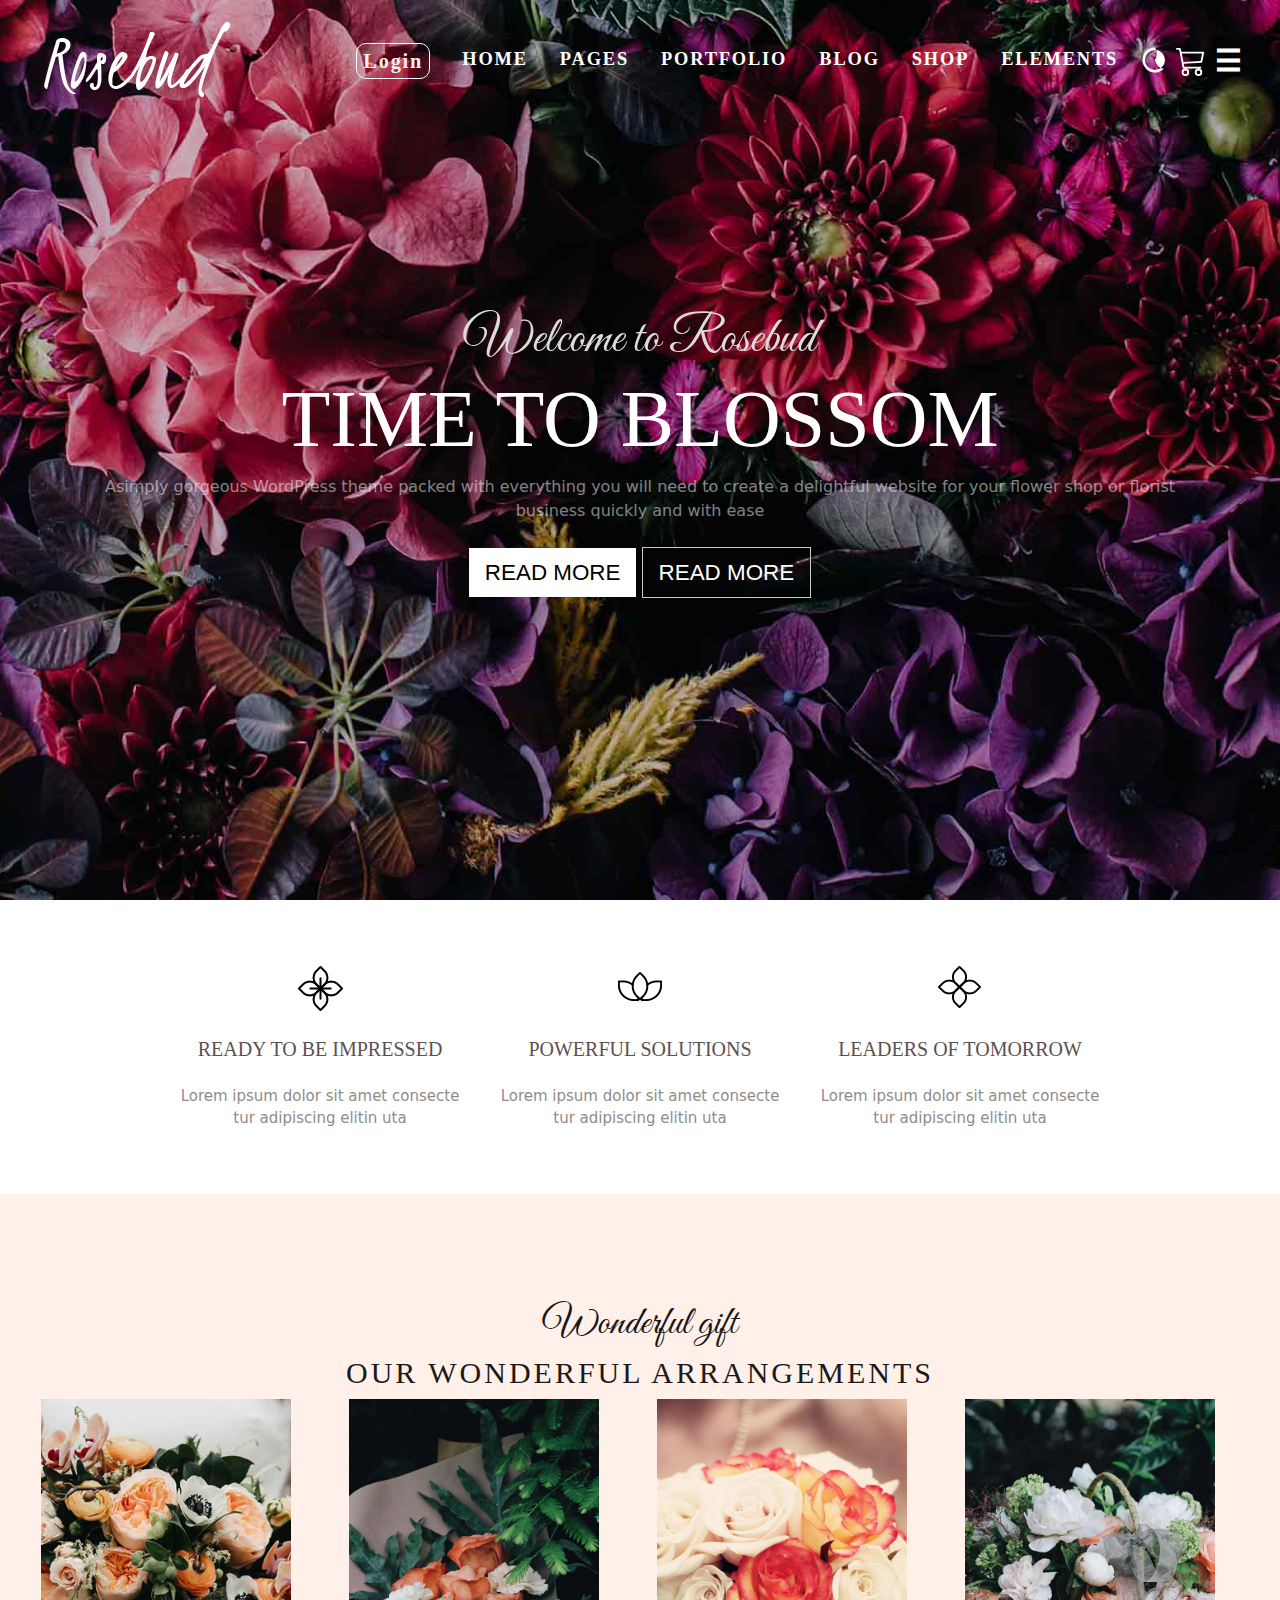
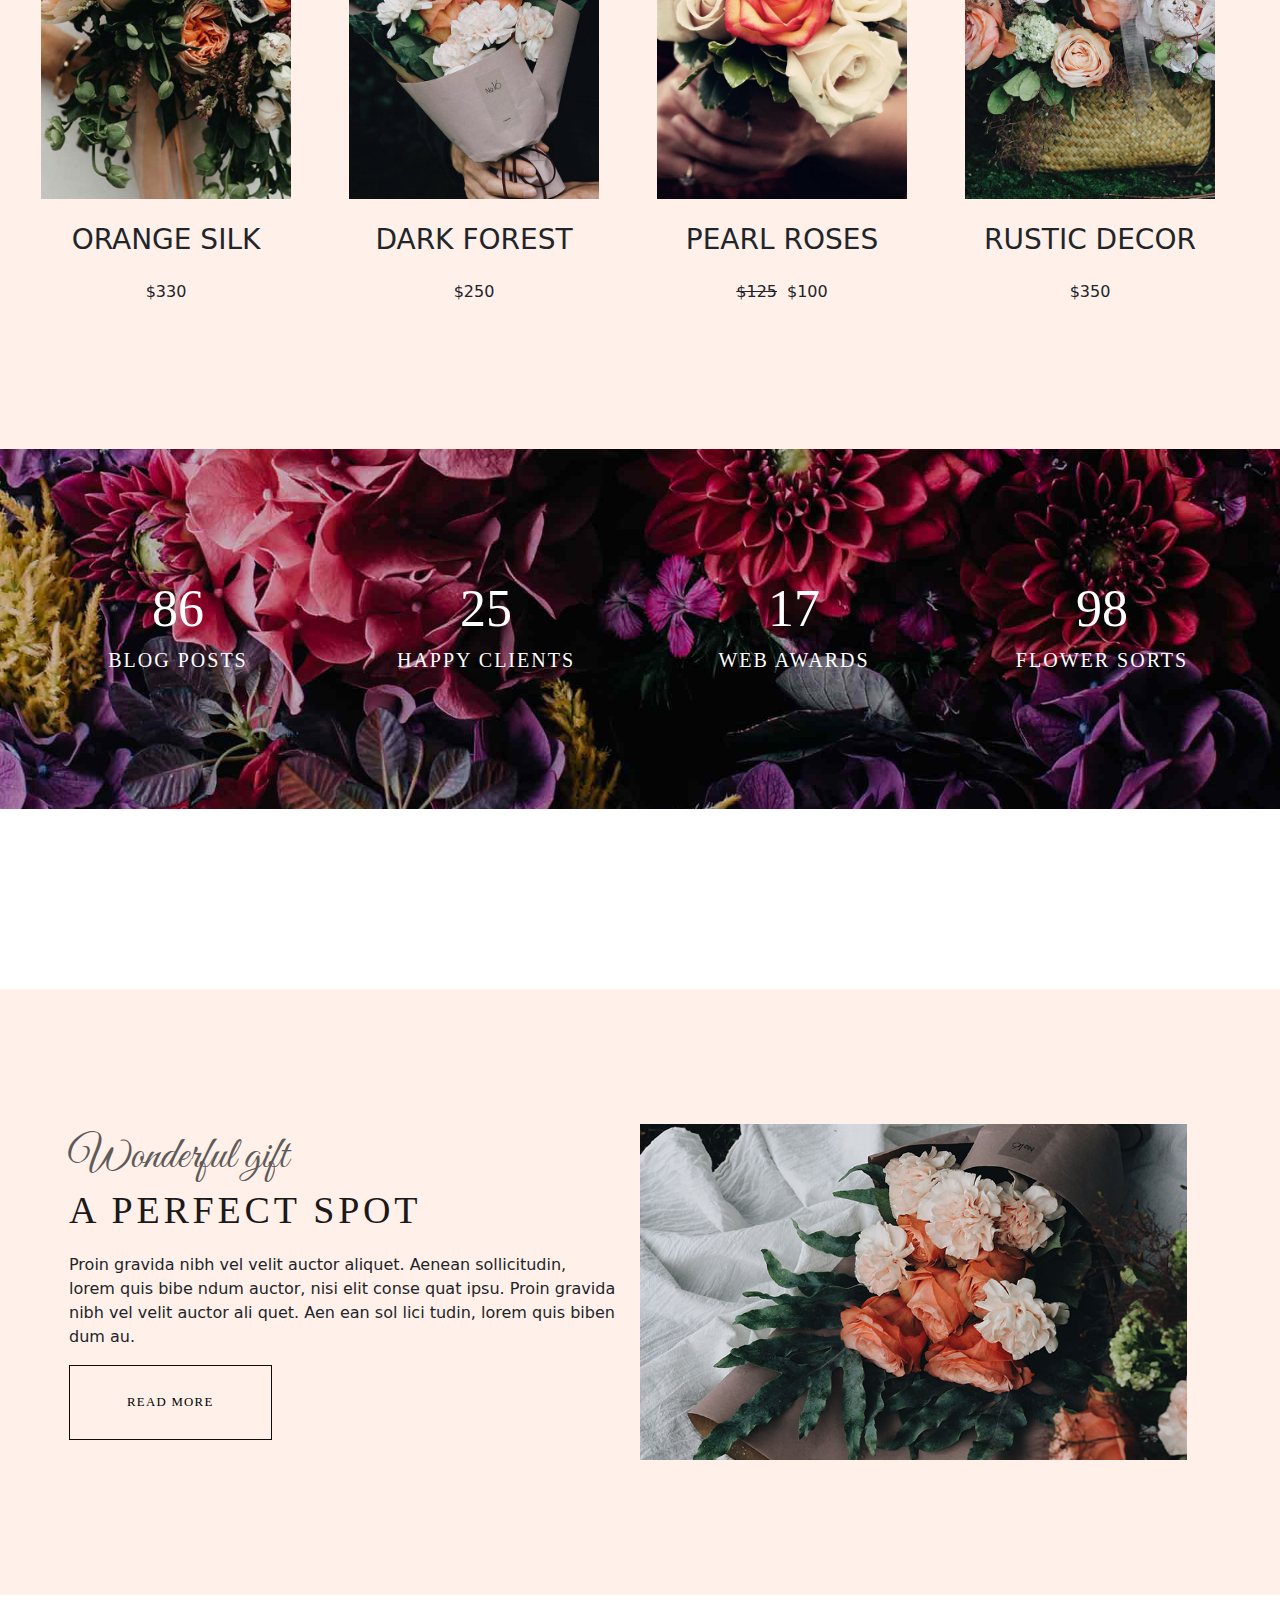
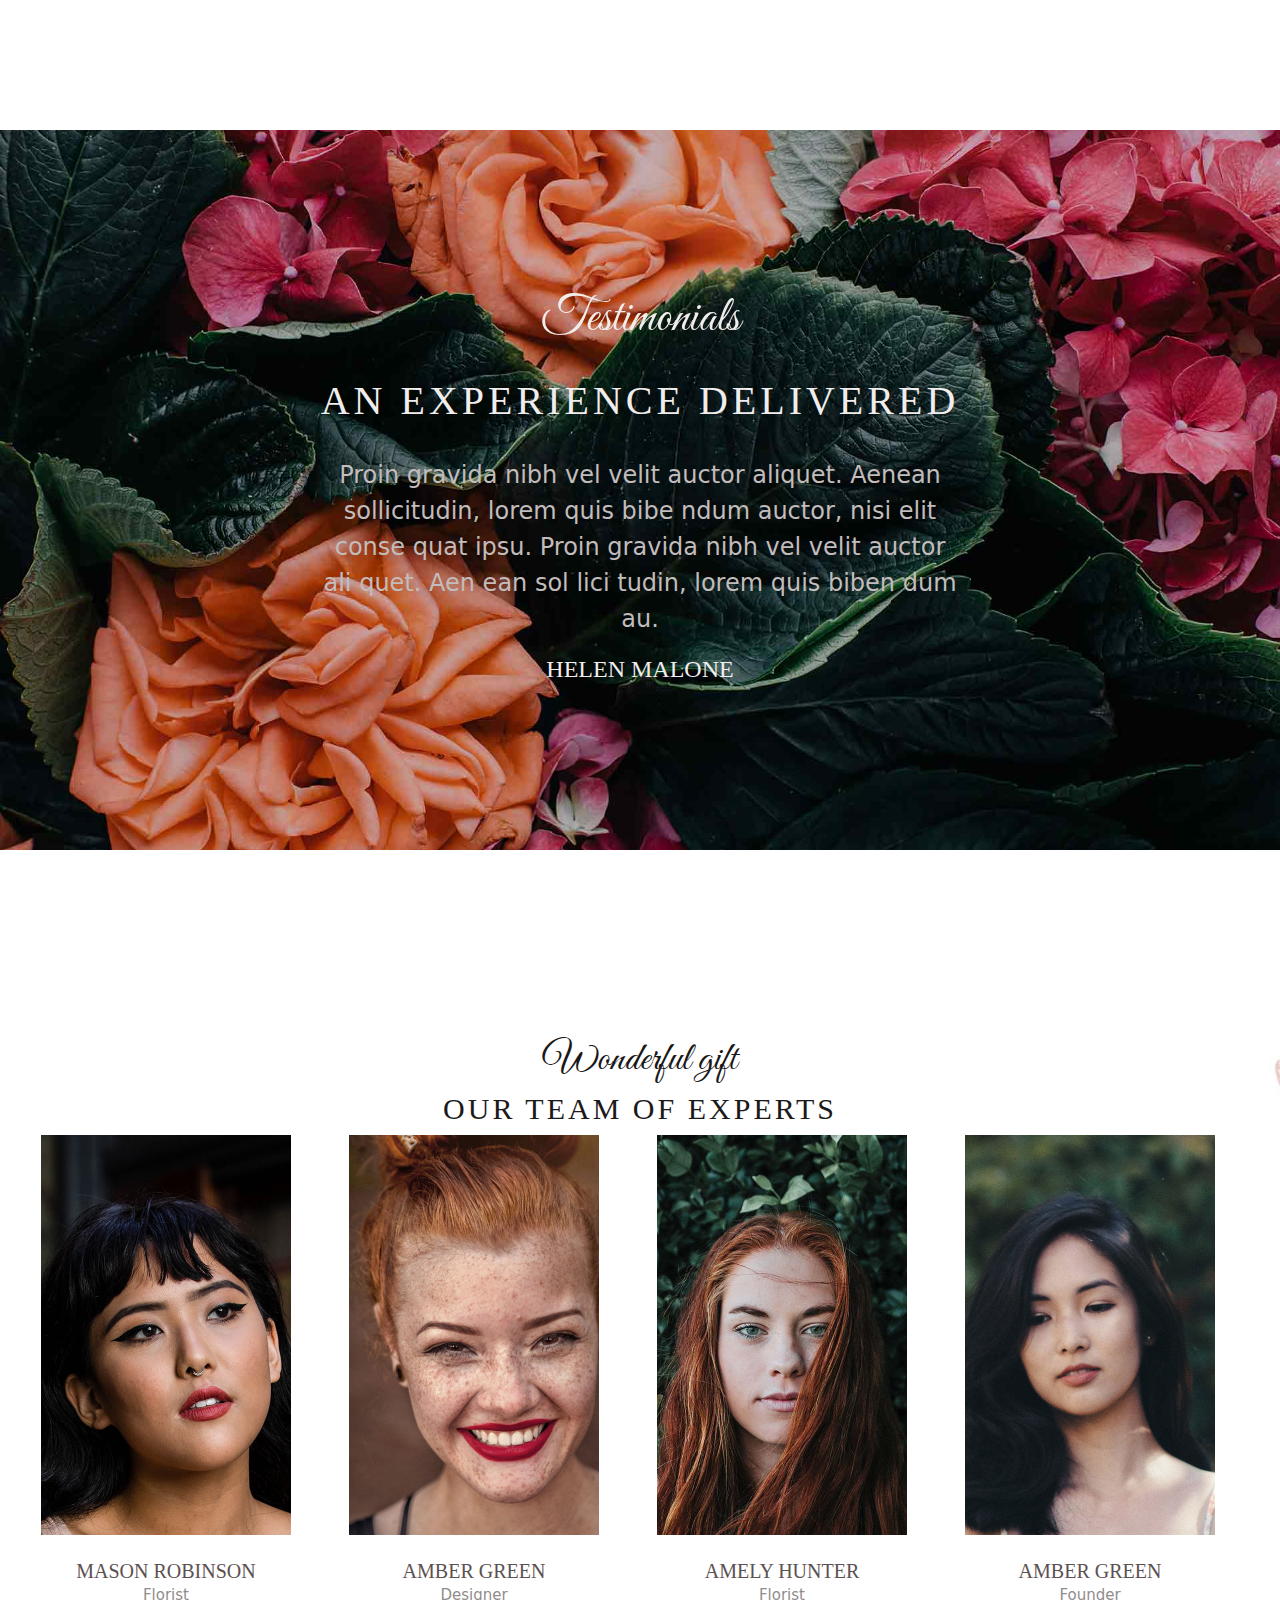
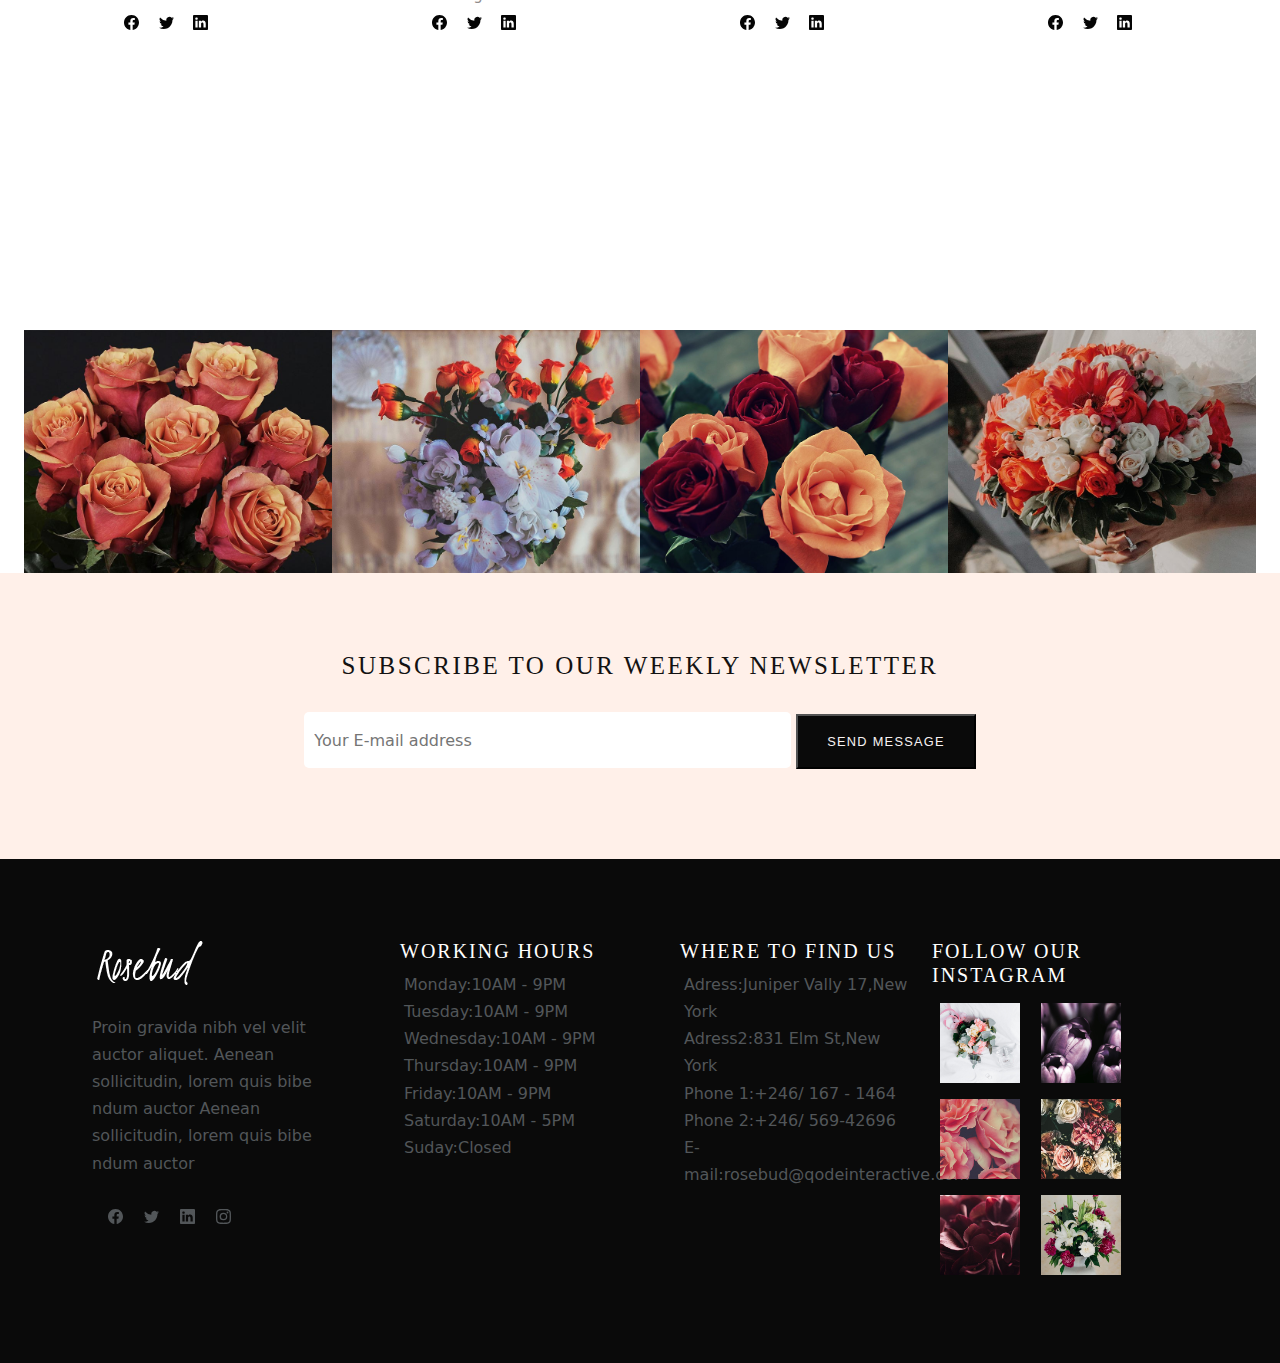
<file: index.html>
<!DOCTYPE html>
<html lang="en">
<head>
    <meta charset="UTF-8">
    <meta name="viewport" content="width=device-width, initial-scale=1.0">
    <title>Document</title>
    <link rel="stylesheet" href="bootstrap-5.1.3-dist/css/all.min.css">
    <link rel="stylesheet" href="bootstrap-5.1.3-dist/css/bootstrap.min.css">
    <link rel="stylesheet" href="style.css">
    <script src="Script.js" defer></script>
    <link rel="preconnect" href="https://fonts.googleapis.com">
    <link rel="preconnect" href="https://fonts.gstatic.com" crossorigin>
    <link href="https://fonts.googleapis.com/css2?family=Roboto:ital,wght@0,100;0,300;0,400;0,500;0,700;0,900;1,100;1,300;1,400;1,500;1,700;1,900&display=swap" rel="stylesheet">
    <link href="https://fonts.googleapis.com/css2?family=Sacramento&family=Great+Vibes&family=Dancing+Script&family=Pacifico&family=Allura&family=Alex+Brush&display=swap" rel="stylesheet">

    <link rel="stylesheet" href="https://cdn.versal.com/versal.min.css">
    <script src="https://cdn.versal.com/versal.min.js"></script>


</head>
<body>
    

    <header class="header">
      


    <nav class="navbar navbar-expand-lg  bg-body-tertiary">
      <div class="container-fluid ms-4 me-4">

        <a class="navbar-brand" href="#"><img src="website22/img02.png" alt=""></a>
        
        <button class="navbar-toggler" type="button" data-bs-toggle="collapse" data-bs-target="#navbarNavDropdown" aria-controls="navbarNavDropdown" aria-expanded="false" aria-label="Toggle navigation">
          <span class="navbar-toggler-icon"></span>
        </button>
        
        <div class="collapse navbar-collapse" id="navbarNavDropdown">
          <ul class="navbar-nav ms-auto mb-2 mb-lg-0">
            <li>
              <a  class="nav-link p-lg-3" href="login.html"><span class="main-btn">Login</span></a>
            </li>
            <li class="nav-item">
              <a class="nav-link active p-lg-3" aria-current="page" href="#">HOME</a>
            </li>
            <li class="nav-item">
              <a class="nav-link p-lg-3" href="#">PAGES</a>
            </li>
            <li class="nav-item">
              <a class="nav-link p-lg-3" href="#">PORTFOLIO</a>
            </li>
            <li class="nav-item">
              <a class="nav-link p-lg-3" href="#">BLOG</a>
            </li>
            <li class="nav-item">
              <a class="nav-link p-lg-3" href="#">SHOP</a>
            </li>
            <li class="nav-item">
              <a class="nav-link p-lg-3" href="#">ELEMENTS</a>
            </li> 
            <li class="nav-item">
              
              <button onclick="toggleDarkMode()" style="background: none; border: none; cursor: pointer;">
                <svg id="moon-icon" xmlns="http://www.w3.org/2000/svg" viewBox="0 0 24 24" width="30" height="30" fill="currentColor">
                    <path d="M12 2a10 10 0 1 0 7.06 17.06 8 8 0 0 1-7.06-7.06A10 10 0 0 0 12 2zm0 18a8 8 0 0 1 0-16 8 8 0 0 1 0 16z"/>
                </svg>
              </button>

            </li>
          </ul>

          <svg class="bi bi-cart3 cart_icon" xmlns="http://www.w3.org/2000/svg" width="16" height="16" fill="currentColor"  viewBox="0 0 16 16">
              <path d="M0 1.5A.5.5 0 0 1 .5 1H2a.5.5 0 0 1 .485.379L2.89 3H14.5a.5.5 0 0 1 .49.598l-1 5a.5.5 0 0 1-.465.401l-9.397.472L4.415 11H13a.5.5 0 0 1 0 1H4a.5.5 0 0 1-.491-.408L2.01 3.607 1.61 2H.5a.5.5 0 0 1-.5-.5M3.102 4l.84 4.479 9.144-.459L13.89 4zM5 12a2 2 0 1 0 0 4 2 2 0 0 0 0-4m7 0a2 2 0 1 0 0 4 2 2 0 0 0 0-4m-7 1a1 1 0 1 1 0 2 1 1 0 0 1 0-2m7 0a1 1 0 1 1 0 2 1 1 0 0 1 0-2"/>
          </svg>
         
          <div id="mySidenav" class="sidenav">
            <a href="javascript:void(0)" class="closebtn" onclick="closeNav()">&times;</a>
            <a href="#">Home</a>
            <a href="#">About</a>
            <a href="#">Services</a>
            <a href="#">Contact</a>
          </div>

          <span class="iccoonn" style="font-size:30px;cursor:pointer" onclick="openNav()">&#9776; </span>

        </div>
      </div>
    </nav>

   
      <div class="landing landing-expand-lg navbar-expand-md landing-expand-sm landing-expand-xl">

        <div class="container text-center">
            <p>Welcome to Rosebud</p>
            <h1>TIME TO BLOSSOM</h1>
            <p class="fs-6 text-white-50 mb-4" style="color: rgb(194, 188, 188); font-size: 1.5em;">Asimply gorgeous WordPress theme packed with everything you will need to create a delightful website for your flower shop or florist business quickly and with ease </p>
            
                <button type="button" class="btn1 btn-lg">READ MORE</button>
                <button type="button" class="btn2 btn-lg">READ MORE</button>
            
        </div>
        
      </div>
    </header>

     
    <div class="container-fluid">
      <div class="row text-center mb-5 justify-content-center threeinrow">
          <div class="col-lg-3 col-md-4 col-sm-12">
              <img class="img-fluid mb-4" src="website22/img05.png" alt="">
              <h3 class="mb-4">READY TO BE IMPRESSED</h3>
              <p>Lorem ipsum dolor sit amet consecte tur adipiscing elitin uta</p>
          </div>
          <div class="col-lg-3 col-md-4 col-sm-12">
              <img class="img-fluid mb-4" src="website22/img06.png" alt="">
              <h3 class="mb-4">POWERFUL SOLUTIONS</h3>
              <p>Lorem ipsum dolor sit amet consecte tur adipiscing elitin uta</p>
          </div>
          <div class="col-lg-3 col-md-4 col-sm-12">
              <img class="img-fluid mb-4" src="website22/img07.png" alt="">
              <h3 class="mb-4">LEADERS OF TOMORROW</h3>
              <p>Lorem ipsum dolor sit amet consecte tur adipiscing elitin uta</p>
          </div>
      </div>
  </div>
  
  
    <section class="fourimgs text-center ">

      <div class="container-fluid upGirls">
        <p>Wonderful gift</p>
        <h1>OUR WONDERFUL ARRANGEMENTS</h1>  
      </div>

      <div class="row container-fluid mb-5 justify-content-center Girlsinrow">
        <div class="col-lg-3 col-md-6 col-sm-12">
            <img class="img4 mb-4" src="website22/img08.jpg" alt="">
            <h3 class="mb-4">ORANGE SILK</h3>
            <p> $330 </p>
        </div>
        <div class="col-lg-3 col-md-6 col-sm-12">
          <img class="img4 mb-4" src="website22/img09.jpg" alt="">
          <h3 class="mb-4">DARK FOREST</h3>
          <p>$250</p>
      </div>
        <div class="col-lg-3 col-md-6 col-sm-12">
            <img class="img4 mb-4" src="website22/img10.jpg" alt="">
            <h3 class="mb-4">PEARL ROSES</h3>
            <p><span class="price-before">$125</span>$100</p>
        </div>
        <div class="col-lg-3 col-md-6 col-sm-12">
            <img class="img4d mb-4" src="website22/img11.jpg" alt="">
            <h3 class="mb-4">RUSTIC DECOR</h3>
            <p>$350</p>
        </div>
    </div>
      
    </section>

    <section class="POSTSNUM text-center justify-content-center">
      <div class="row container-fluid text-center justify-content-center  posts">
        <div class="col-lg-3 col-md-6 col-sm-12">
            <h1>86</h1>
            <h3>BLOG POSTS</h3>
        </div>
        <div class="col-lg-3 col-md-6 col-sm-12">
          <h1>25</h1>
          <h3>HAPPY CLIENTS</h3>
        </div>
        <div class="col-lg-3 col-md-6 col-sm-12">
          <h1>17</h1>
          <h3>WEB AWARDS</h3>
        </div>
        <div class="col-lg-3 col-md-6 col-sm-12">
          <h1>98</h1>
          <h3>FLOWER SORTS</h3>
        </div>
    </div>
    </section>

    <section class="leftright  justify-content-center">
      <div class="row container-fluid  justify-content-center  LR">
        <div class="col-lg-6 col-md-12 col-sm-12 left">
          <p>Wonderful gift</p>
          <h2>A PERFECT SPOT</h2> 
          <p>
            Proin gravida nibh vel velit auctor aliquet. Aenean sollicitudin, lorem quis bibe ndum auctor, nisi elit conse quat ipsu. Proin gravida nibh vel velit auctor ali quet. Aen ean sol lici tudin, lorem quis biben dum au.
          </p>
          <button type="button" class="btn3">READ MORE</button>
        </div>

        <div class="col-lg-6 col-md-12 col-sm-12 right">
         <img class="Rimg" src="website22/img14.jpg" alt="">
        </div>
        
    </div>
    </section>

    <section class="slide  text-center justify-content-center">
      <div class="sentences col-lg-6 col-md-12 col-sm-12 text-center justify-content-center">
        <p>Testimonials</p>
        <h2>AN EXPERIENCE DELIVERED</h2> 
        <p style="color: rgb(194, 188, 188); font-size: 1.5em;">
          Proin gravida nibh vel velit auctor aliquet. Aenean sollicitudin, lorem quis bibe ndum auctor, nisi elit conse quat ipsu. Proin gravida nibh vel velit auctor ali quet. Aen ean sol lici tudin, lorem quis biben dum au.
        </p>
        <h3>HELEN MALONE</h3>
        
       
      </div>
    </section>

    
    <section class="experts text-center">

      <div class="container-fluid up_content">
        <p>Wonderful gift</p>
        <h1>OUR TEAM OF EXPERTS</h1>  
      </div>

      <div class="row container-fluid mb-5 justify-content-center fourinrow">
        <div class="col-lg-3 col-md-6 col-sm-12">
            <img class="img4 mb-4" src="website22/img17.jpg" alt="">
            <h3 class="mb-4">MASON ROBINSON</h3>
            <p> Florist </p>
            <p>
              <svg xmlns="http://www.w3.org/2000/svg" width="16" height="16" fill="currentColor" class="bi bi-facebook faceicon" viewBox="0 0 16 16">
                <path d="M16 8.049c0-4.446-3.582-8.05-8-8.05C3.58 0-.002 3.603-.002 8.05c0 4.017 2.926 7.347 6.75 7.951v-5.625h-2.03V8.05H6.75V6.275c0-2.017 1.195-3.131 3.022-3.131.876 0 1.791.157 1.791.157v1.98h-1.009c-.993 0-1.303.621-1.303 1.258v1.51h2.218l-.354 2.326H9.25V16c3.824-.604 6.75-3.934 6.75-7.951"/>
              </svg> 
              <svg xmlns="http://www.w3.org/2000/svg" width="16" height="16" fill="currentColor" class="bi bi-twitter tweeticon" viewBox="0 0 16 16">
                <path d="M5.026 15c6.038 0 9.341-5.003 9.341-9.334q.002-.211-.006-.422A6.7 6.7 0 0 0 16 3.542a6.7 6.7 0 0 1-1.889.518 3.3 3.3 0 0 0 1.447-1.817 6.5 6.5 0 0 1-2.087.793A3.286 3.286 0 0 0 7.875 6.03a9.32 9.32 0 0 1-6.767-3.429 3.29 3.29 0 0 0 1.018 4.382A3.3 3.3 0 0 1 .64 6.575v.045a3.29 3.29 0 0 0 2.632 3.218 3.2 3.2 0 0 1-.865.115 3 3 0 0 1-.614-.057 3.28 3.28 0 0 0 3.067 2.277A6.6 6.6 0 0 1 .78 13.58a6 6 0 0 1-.78-.045A9.34 9.34 0 0 0 5.026 15"/>
              </svg> 
              <svg xmlns="http://www.w3.org/2000/svg" width="16" height="16" fill="currentColor" class="bi bi-linkedinlinkedicon" viewBox="0 0 16 16">
                <path d="M0 1.146C0 .513.526 0 1.175 0h13.65C15.474 0 16 .513 16 1.146v13.708c0 .633-.526 1.146-1.175 1.146H1.175C.526 16 0 15.487 0 14.854zm4.943 12.248V6.169H2.542v7.225zm-1.2-8.212c.837 0 1.358-.554 1.358-1.248-.015-.709-.52-1.248-1.342-1.248S2.4 3.226 2.4 3.934c0 .694.521 1.248 1.327 1.248zm4.908 8.212V9.359c0-.216.016-.432.08-.586.173-.431.568-.878 1.232-.878.869 0 1.216.662 1.216 1.634v3.865h2.401V9.25c0-2.22-1.184-3.252-2.764-3.252-1.274 0-1.845.7-2.165 1.193v.025h-.016l.016-.025V6.169h-2.4c.03.678 0 7.225 0 7.225z"/>
              </svg> 
            </p>
        </div>
        <div class="col-lg-3 col-md-6 col-sm-12">
          <img class="img4 mb-4" src="website22/img18.jpg" alt="">
          <h3 class="mb-4">AMBER GREEN</h3>
          <p>Designer</p>
          <p>
            <svg xmlns="http://www.w3.org/2000/svg" width="16" height="16" fill="currentColor" class="bi bi-facebook faceicon" viewBox="0 0 16 16">
              <path d="M16 8.049c0-4.446-3.582-8.05-8-8.05C3.58 0-.002 3.603-.002 8.05c0 4.017 2.926 7.347 6.75 7.951v-5.625h-2.03V8.05H6.75V6.275c0-2.017 1.195-3.131 3.022-3.131.876 0 1.791.157 1.791.157v1.98h-1.009c-.993 0-1.303.621-1.303 1.258v1.51h2.218l-.354 2.326H9.25V16c3.824-.604 6.75-3.934 6.75-7.951"/>
            </svg> 
            <svg xmlns="http://www.w3.org/2000/svg" width="16" height="16" fill="currentColor" class="bi bi-twitter tweeticon" viewBox="0 0 16 16">
              <path d="M5.026 15c6.038 0 9.341-5.003 9.341-9.334q.002-.211-.006-.422A6.7 6.7 0 0 0 16 3.542a6.7 6.7 0 0 1-1.889.518 3.3 3.3 0 0 0 1.447-1.817 6.5 6.5 0 0 1-2.087.793A3.286 3.286 0 0 0 7.875 6.03a9.32 9.32 0 0 1-6.767-3.429 3.29 3.29 0 0 0 1.018 4.382A3.3 3.3 0 0 1 .64 6.575v.045a3.29 3.29 0 0 0 2.632 3.218 3.2 3.2 0 0 1-.865.115 3 3 0 0 1-.614-.057 3.28 3.28 0 0 0 3.067 2.277A6.6 6.6 0 0 1 .78 13.58a6 6 0 0 1-.78-.045A9.34 9.34 0 0 0 5.026 15"/>
            </svg> 
            <svg xmlns="http://www.w3.org/2000/svg" width="16" height="16" fill="currentColor" class="bi bi-linkedinlinkedicon" viewBox="0 0 16 16">
              <path d="M0 1.146C0 .513.526 0 1.175 0h13.65C15.474 0 16 .513 16 1.146v13.708c0 .633-.526 1.146-1.175 1.146H1.175C.526 16 0 15.487 0 14.854zm4.943 12.248V6.169H2.542v7.225zm-1.2-8.212c.837 0 1.358-.554 1.358-1.248-.015-.709-.52-1.248-1.342-1.248S2.4 3.226 2.4 3.934c0 .694.521 1.248 1.327 1.248zm4.908 8.212V9.359c0-.216.016-.432.08-.586.173-.431.568-.878 1.232-.878.869 0 1.216.662 1.216 1.634v3.865h2.401V9.25c0-2.22-1.184-3.252-2.764-3.252-1.274 0-1.845.7-2.165 1.193v.025h-.016l.016-.025V6.169h-2.4c.03.678 0 7.225 0 7.225z"/>
            </svg> 
          </p>
      </div>
        <div class="col-lg-3 col-md-6 col-sm-12">
            <img class="img4 mb-4" src="website22/img19.jpg" alt="">
            <h3 class="mb-4">AMELY HUNTER</h3>
            <p>Florist</p>
            <p>
              <svg xmlns="http://www.w3.org/2000/svg" width="16" height="16" fill="currentColor" class="bi bi-facebook faceicon" viewBox="0 0 16 16">
                <path d="M16 8.049c0-4.446-3.582-8.05-8-8.05C3.58 0-.002 3.603-.002 8.05c0 4.017 2.926 7.347 6.75 7.951v-5.625h-2.03V8.05H6.75V6.275c0-2.017 1.195-3.131 3.022-3.131.876 0 1.791.157 1.791.157v1.98h-1.009c-.993 0-1.303.621-1.303 1.258v1.51h2.218l-.354 2.326H9.25V16c3.824-.604 6.75-3.934 6.75-7.951"/>
              </svg> 
              <svg xmlns="http://www.w3.org/2000/svg" width="16" height="16" fill="currentColor" class="bi bi-twitter tweeticon" viewBox="0 0 16 16">
                <path d="M5.026 15c6.038 0 9.341-5.003 9.341-9.334q.002-.211-.006-.422A6.7 6.7 0 0 0 16 3.542a6.7 6.7 0 0 1-1.889.518 3.3 3.3 0 0 0 1.447-1.817 6.5 6.5 0 0 1-2.087.793A3.286 3.286 0 0 0 7.875 6.03a9.32 9.32 0 0 1-6.767-3.429 3.29 3.29 0 0 0 1.018 4.382A3.3 3.3 0 0 1 .64 6.575v.045a3.29 3.29 0 0 0 2.632 3.218 3.2 3.2 0 0 1-.865.115 3 3 0 0 1-.614-.057 3.28 3.28 0 0 0 3.067 2.277A6.6 6.6 0 0 1 .78 13.58a6 6 0 0 1-.78-.045A9.34 9.34 0 0 0 5.026 15"/>
              </svg> 
              <svg xmlns="http://www.w3.org/2000/svg" width="16" height="16" fill="currentColor" class="bi bi-linkedinlinkedicon" viewBox="0 0 16 16">
                <path d="M0 1.146C0 .513.526 0 1.175 0h13.65C15.474 0 16 .513 16 1.146v13.708c0 .633-.526 1.146-1.175 1.146H1.175C.526 16 0 15.487 0 14.854zm4.943 12.248V6.169H2.542v7.225zm-1.2-8.212c.837 0 1.358-.554 1.358-1.248-.015-.709-.52-1.248-1.342-1.248S2.4 3.226 2.4 3.934c0 .694.521 1.248 1.327 1.248zm4.908 8.212V9.359c0-.216.016-.432.08-.586.173-.431.568-.878 1.232-.878.869 0 1.216.662 1.216 1.634v3.865h2.401V9.25c0-2.22-1.184-3.252-2.764-3.252-1.274 0-1.845.7-2.165 1.193v.025h-.016l.016-.025V6.169h-2.4c.03.678 0 7.225 0 7.225z"/>
              </svg> 
            </p>
        </div>
        <div class="col-lg-3 col-md-6 col-sm-12">
            <img class="img4d mb-4" src="website22/img20.jpg" alt="">
            <h3 class="mb-4">AMBER GREEN</h3>
            <p>Founder</p>
            <p>
              <svg xmlns="http://www.w3.org/2000/svg" width="16" height="16" fill="currentColor" class="bi bi-facebook faceicon" viewBox="0 0 16 16">
                <path d="M16 8.049c0-4.446-3.582-8.05-8-8.05C3.58 0-.002 3.603-.002 8.05c0 4.017 2.926 7.347 6.75 7.951v-5.625h-2.03V8.05H6.75V6.275c0-2.017 1.195-3.131 3.022-3.131.876 0 1.791.157 1.791.157v1.98h-1.009c-.993 0-1.303.621-1.303 1.258v1.51h2.218l-.354 2.326H9.25V16c3.824-.604 6.75-3.934 6.75-7.951"/>
              </svg> 
              <svg xmlns="http://www.w3.org/2000/svg" width="16" height="16" fill="currentColor" class="bi bi-twitter tweeticon" viewBox="0 0 16 16">
                <path d="M5.026 15c6.038 0 9.341-5.003 9.341-9.334q.002-.211-.006-.422A6.7 6.7 0 0 0 16 3.542a6.7 6.7 0 0 1-1.889.518 3.3 3.3 0 0 0 1.447-1.817 6.5 6.5 0 0 1-2.087.793A3.286 3.286 0 0 0 7.875 6.03a9.32 9.32 0 0 1-6.767-3.429 3.29 3.29 0 0 0 1.018 4.382A3.3 3.3 0 0 1 .64 6.575v.045a3.29 3.29 0 0 0 2.632 3.218 3.2 3.2 0 0 1-.865.115 3 3 0 0 1-.614-.057 3.28 3.28 0 0 0 3.067 2.277A6.6 6.6 0 0 1 .78 13.58a6 6 0 0 1-.78-.045A9.34 9.34 0 0 0 5.026 15"/>
              </svg> 
              <svg xmlns="http://www.w3.org/2000/svg" width="16" height="16" fill="currentColor" class="bi bi-linkedinlinkedicon" viewBox="0 0 16 16">
                <path d="M0 1.146C0 .513.526 0 1.175 0h13.65C15.474 0 16 .513 16 1.146v13.708c0 .633-.526 1.146-1.175 1.146H1.175C.526 16 0 15.487 0 14.854zm4.943 12.248V6.169H2.542v7.225zm-1.2-8.212c.837 0 1.358-.554 1.358-1.248-.015-.709-.52-1.248-1.342-1.248S2.4 3.226 2.4 3.934c0 .694.521 1.248 1.327 1.248zm4.908 8.212V9.359c0-.216.016-.432.08-.586.173-.431.568-.878 1.232-.878.869 0 1.216.662 1.216 1.634v3.865h2.401V9.25c0-2.22-1.184-3.252-2.764-3.252-1.274 0-1.845.7-2.165 1.193v.025h-.016l.016-.025V6.169h-2.4c.03.678 0 7.225 0 7.225z"/>
              </svg> 
            </p>
        </div>
    </div>
    </section>
    
  <section class="onlyimgs">
  <div class="row  container-fluid">
    <div class="col-lg-3 col-lg-3 col-sm-6">
      <img src="website22/img21.jpg" alt="">
    </div>
    <div class="col-lg-3 col-lg-3 col-sm-6">
      <img src="website22/img22.jpg" alt="">
    </div>
    <div class="col-lg-3 col-lg-3 col-sm-6">
      <img src="website22/img23.jpg" alt="">
    </div>
    <div class="col-lg-3 col-lg-3 col-sm-6">
      <img src="website22/img24.jpg" alt="">
    </div> 
  </div>
  <div class="kalam text-center justify-content-center">
      <h2>SUBSCRIBE TO OUR WEEKLY NEWSLETTER</h2>
      <input class="inp" type="email" size="53" placeholder="Your E-mail address">
      <button class="btn4" type="button">SEND MESSAGE</button>
  </div>
</section>
<footer class="container-fluid">
  <div class="row allcontent">
    <div class="col-lg-3 col-md-3 col-sm-6 firstone">
      <img src="website22/img25.png" alt="logo">
      <p>Proin gravida nibh vel velit auctor aliquet. Aenean sollicitudin, lorem quis bibe ndum auctor Aenean sollicitudin, lorem quis bibe ndum auctor</p>
      <p>
        <svg xmlns="http://www.w3.org/2000/svg" width="16" height="16" fill="currentColor" class="bi bi-facebook faceicon" viewBox="0 0 16 16">
          <path d="M16 8.049c0-4.446-3.582-8.05-8-8.05C3.58 0-.002 3.603-.002 8.05c0 4.017 2.926 7.347 6.75 7.951v-5.625h-2.03V8.05H6.75V6.275c0-2.017 1.195-3.131 3.022-3.131.876 0 1.791.157 1.791.157v1.98h-1.009c-.993 0-1.303.621-1.303 1.258v1.51h2.218l-.354 2.326H9.25V16c3.824-.604 6.75-3.934 6.75-7.951"/>
        </svg> 
        <svg xmlns="http://www.w3.org/2000/svg" width="16" height="16" fill="currentColor" class="bi bi-twitter tweeticon" viewBox="0 0 16 16">
          <path d="M5.026 15c6.038 0 9.341-5.003 9.341-9.334q.002-.211-.006-.422A6.7 6.7 0 0 0 16 3.542a6.7 6.7 0 0 1-1.889.518 3.3 3.3 0 0 0 1.447-1.817 6.5 6.5 0 0 1-2.087.793A3.286 3.286 0 0 0 7.875 6.03a9.32 9.32 0 0 1-6.767-3.429 3.29 3.29 0 0 0 1.018 4.382A3.3 3.3 0 0 1 .64 6.575v.045a3.29 3.29 0 0 0 2.632 3.218 3.2 3.2 0 0 1-.865.115 3 3 0 0 1-.614-.057 3.28 3.28 0 0 0 3.067 2.277A6.6 6.6 0 0 1 .78 13.58a6 6 0 0 1-.78-.045A9.34 9.34 0 0 0 5.026 15"/>
        </svg> 
        <svg xmlns="http://www.w3.org/2000/svg" width="16" height="16" fill="currentColor" class="bi bi-linkedinlinkedicon" viewBox="0 0 16 16">
          <path d="M0 1.146C0 .513.526 0 1.175 0h13.65C15.474 0 16 .513 16 1.146v13.708c0 .633-.526 1.146-1.175 1.146H1.175C.526 16 0 15.487 0 14.854zm4.943 12.248V6.169H2.542v7.225zm-1.2-8.212c.837 0 1.358-.554 1.358-1.248-.015-.709-.52-1.248-1.342-1.248S2.4 3.226 2.4 3.934c0 .694.521 1.248 1.327 1.248zm4.908 8.212V9.359c0-.216.016-.432.08-.586.173-.431.568-.878 1.232-.878.869 0 1.216.662 1.216 1.634v3.865h2.401V9.25c0-2.22-1.184-3.252-2.764-3.252-1.274 0-1.845.7-2.165 1.193v.025h-.016l.016-.025V6.169h-2.4c.03.678 0 7.225 0 7.225z"/>
        </svg> 
        <svg xmlns="http://www.w3.org/2000/svg" width="16" height="16" fill="currentColor" class="bi bi-instagram" viewBox="0 0 16 16">
          <path d="M8 0C5.829 0 5.556.01 4.703.048 3.85.088 3.269.222 2.76.42a3.9 3.9 0 0 0-1.417.923A3.9 3.9 0 0 0 .42 2.76C.222 3.268.087 3.85.048 4.7.01 5.555 0 5.827 0 8.001c0 2.172.01 2.444.048 3.297.04.852.174 1.433.372 1.942.205.526.478.972.923 1.417.444.445.89.719 1.416.923.51.198 1.09.333 1.942.372C5.555 15.99 5.827 16 8 16s2.444-.01 3.298-.048c.851-.04 1.434-.174 1.943-.372a3.9 3.9 0 0 0 1.416-.923c.445-.445.718-.891.923-1.417.197-.509.332-1.09.372-1.942C15.99 10.445 16 10.173 16 8s-.01-2.445-.048-3.299c-.04-.851-.175-1.433-.372-1.941a3.9 3.9 0 0 0-.923-1.417A3.9 3.9 0 0 0 13.24.42c-.51-.198-1.092-.333-1.943-.372C10.443.01 10.172 0 7.998 0zm-.717 1.442h.718c2.136 0 2.389.007 3.232.046.78.035 1.204.166 1.486.275.373.145.64.319.92.599s.453.546.598.92c.11.281.24.705.275 1.485.039.843.047 1.096.047 3.231s-.008 2.389-.047 3.232c-.035.78-.166 1.203-.275 1.485a2.5 2.5 0 0 1-.599.919c-.28.28-.546.453-.92.598-.28.11-.704.24-1.485.276-.843.038-1.096.047-3.232.047s-2.39-.009-3.233-.047c-.78-.036-1.203-.166-1.485-.276a2.5 2.5 0 0 1-.92-.598 2.5 2.5 0 0 1-.6-.92c-.109-.281-.24-.705-.275-1.485-.038-.843-.046-1.096-.046-3.233s.008-2.388.046-3.231c.036-.78.166-1.204.276-1.486.145-.373.319-.64.599-.92s.546-.453.92-.598c.282-.11.705-.24 1.485-.276.738-.034 1.024-.044 2.515-.045zm4.988 1.328a.96.96 0 1 0 0 1.92.96.96 0 0 0 0-1.92m-4.27 1.122a4.109 4.109 0 1 0 0 8.217 4.109 4.109 0 0 0 0-8.217m0 1.441a2.667 2.667 0 1 1 0 5.334 2.667 2.667 0 0 1 0-5.334"/>
        </svg>
      </p>
    </div>
    <div class="col-lg-3 col-md-3 col-sm-6 secondone">
      <h5 style="padding-left: 1.4em;">WORKING HOURS</h5>
      <ul>
        <li>Monday:10AM - 9PM</li>
        <li>Tuesday:10AM - 9PM</li>
        <li>Wednesday:10AM - 9PM</li>
        <li>Thursday:10AM - 9PM</li>
        <li>Friday:10AM - 9PM</li>
        <li>Saturday:10AM - 5PM</li>
        <li>Suday:Closed</li>
      </ul>
    </div> 

     <div class="col-lg-3 col-md-3 col-sm-6 thirdone">
      <h5 style="padding-left: 1.4em;">WHERE TO FIND US</h5>
      <ul>
        <li>Adress:Juniper Vally 17,New York</li>
        <li>Adress2:831 Elm St,New York</li>
        <li>Phone 1:+246/ 167 - 1464</li>
        <li>Phone 2:+246/ 569-42696</li>
        <li>E-mail:rosebud@qodeinteractive.com</li>
      </ul>
    </div>

    <div class="col-lg-3 col-md-3 col-sm-6 fourthone">
      <h5>FOLLOW OUR INSTAGRAM</h5>
      <img class="col-lg-3 col-md-3 col-sm-3" src="website22/img26.jpg" alt="">
      <img class="col-lg-4 col-md-3 col-sm-3" src="website22/img27.jpg" alt="">
      <img class="col-lg-3 col-md-3 col-sm-3" src="website22/img28.jpg" alt="">
      <img class="col-lg-3 col-md-3 col-sm-3" src="website22/img29.jpg" alt="">
      <img class="col-lg-3 col-md-3 col-sm-3" src="website22/img30.jpg" alt="">
      <img class="col-lg-3 col-md-3 col-sm-3" src="website22/img31.jpg" alt="">
    </div>
  </div>
</footer>




<div id="versal-container"></div>
<script>
  var versal = new Versal('#versal-container');
  versal.init({
    someOption: true
  });
</script>
    <script src="bootstrap-5.1.3-dist/js/bootstrap.bundle.js"></script>
    <script src="bootstrap-5.1.3-dist/js/all.min.js"></script>
</body>
</html>
</file>
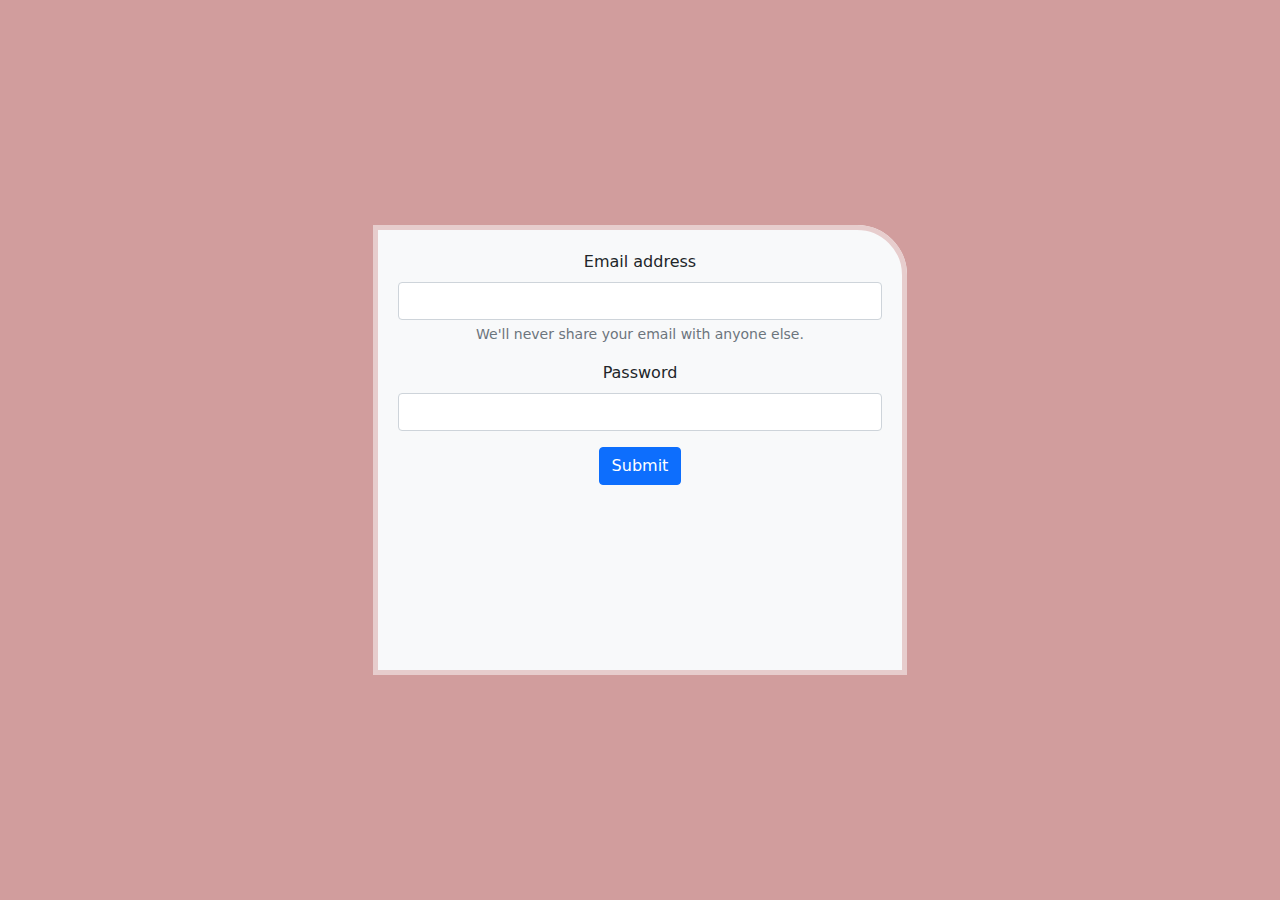
<file: login.html>
<!DOCTYPE html>
<html lang="en">
<head>
    <meta charset="UTF-8">
    <meta name="viewport" content="width=device-width, initial-scale=1.0">
    <title>Create account</title>
    <link rel="stylesheet" href="bootstrap-5.1.3-dist/css/all.min.css">
    <link rel="stylesheet" href="bootstrap-5.1.3-dist/css/bootstrap.min.css">
    <link rel="stylesheet" href="style.css">
    <link rel="preconnect" href="https://fonts.googleapis.com">
    <link rel="preconnect" href="https://fonts.gstatic.com" crossorigin>
    <link rel="stylesheet" href="https://cdnjs.cloudflare.com/ajax/libs/font-awesome/6.0.0-beta3/css/all.min.css" integrity="sha384-k6RqeWeci5ZR/Lv4MR0sA0FfDOMZ8R7mJ7T2eQksd5F7OnC8uO7cZ+zmYtWsTj0p" crossorigin="anonymous">
    <link href="https://fonts.googleapis.com/css2?family=Roboto:ital,wght@0,100;0,300;0,400;0,500;0,700;0,900;1,100;1,300;1,400;1,500;1,700;1,900&display=swap" rel="stylesheet">
    <link href="https://fonts.googleapis.com/css2?family=Sacramento&family=Great+Vibes&family=Dancing+Script&family=Pacifico&family=Allura&family=Alex+Brush&display=swap" rel="stylesheet">

</head>
<body class="loginbody">

    <fieldset class="col-lg-5 text-center justify-content-center">
        <form  onsubmit="return CheckValidation()">
            <div class="mb-3">
              <label for="exampleInputEmail1" class="form-label">Email address</label>
              <input type="email" class="form-control" id="exampleInputEmail1" aria-describedby="emailHelp">
              <div id="emailHelp" class="form-text">We'll never share your email with anyone else.</div>
               </div>
            <div class="mb-3">
              <label for="exampleInputPassword1" class="form-label">Password</label>
              <input type="password" class="form-control" id="exampleInputPassword1">
            </div>
            <p id="error" style="color: red; width:250px;"></p>
           

            <button type="submit" class="btn btn-primary">Submit</button>
          </form>        
    </fieldset>
    

      <script src="Script.js"></script>
      <script src="bootstrap-5.1.3-dist/js/bootstrap.bundle.js"></script>
      <script src="bootstrap-5.1.3-dist/js/all.min.js"></script>
</body>
</html>
</file>
<file: style.css>
*{
    box-sizing: border-box;
}

.body{
    margin: 0;
    padding: 0;
    
}

 .header{
    background-image: url('website22/img12.jpg');
    min-height: 100vh; /* Adjust height as needed */
    width: 100%; /* Ensures it takes the full width */
    background-size: cover; /* Ensures the image covers the header area */
    background-position: center; /* Centers the image */
    background-repeat: no-repeat; 
    position: relative;
 }

.navbar {
    background-color: transparent;
    position: absolute;
    width: 100%;
    z-index: 1;
    justify-content: space-between;
    font-family: 'Lora', serif;
    font-weight: bold;
    letter-spacing: 0.1em;
    font-size: 1.15em;
}

.navbar-brand{
    filter: brightness(0) invert(1);
}
.navbar .navbar-nav a {
    color: white;
}
.cart_icon, .list_icon{
    color:white;
    width: 30px;
    height: 30px;
}
#moon-icon{
    color:white;
    width: 30px;
    height: 30px;
    margin-top: 0.8em;
}

.navbar-toggler {
    border-color: white; /* Changes the border color to white */
}

.navbar-toggler-icon {
    background-image: url("data:image/svg+xml;charset=utf8,%3Csvg xmlns='http://www.w3.org/2000/svg' viewBox='0 0 30 30'%3E%3Cpath stroke='rgba(255, 255, 255, 1)' stroke-width='2' d='M4 7h22M4 15h22M4 23h22'/%3E%3C/svg%3E"); /* Changes the icon to white */
}
/* .fbtn{
    height: 150px !important;
} */
.main-btn{
    background-color:transparent;
    color: #FFF0E9;
    border-radius: 10px;
    border: 1px solid #fdfdfd;
    justify-content: center;
    text-align: center;
    font-family: 'Lora', serif;
    text-decoration: none;
    padding: 0.3em 0.3em;
    font-size: 1.1em;
   
}
.main-btn:hover{
    background-color:#d19d9d;
    color: #FFF0E9;
}


.landing {
    position: absolute;
    display: flex;
    flex-direction: column;
    align-items: center;
    justify-content: center;
    height: 100vh;
    top:0;
    left:0;
    right:0;
    bottom: 0;
}

.container{
    margin-top: 0%;
    
}

.container  p:first-child{
    font-family: 'Great Vibes', cursive;
    color :rgb(223, 218, 218);
    font-size: 50px;
}

.container h1{
    font-family: 'Lora', serif;
    color: white;
    font-size: 80px;
    margin-top: -2%;
}

.btn1{
    border-radius: 0px;
    background-color: white;
    border: white;
    font-family:'Gill Sans', 'Gill Sans MT', Calibri, 'Trebuchet MS', sans-serif;
    font-size: 1.4em;
}
.btn2{
    background-color: transparent;
    color: white;
    border-radius: 0px;
    border: 1px rgb(204, 198, 198) solid;
    font-family:'Gill Sans', 'Gill Sans MT', Calibri, 'Trebuchet MS', sans-serif;
    font-size: 1.4em;
}


@media (max-width: 575.98px){
 
    .navbar-brand img{
        margin-left: -1em;
        width: 7em; /* قم بتعديل القيمة حسب الحجم المطلوب */
        height: auto;
   
    }
    .up_content{
        margin-bottom: 20vh;
    }
    .landing{
        margin-top: 0em;
    }
    .container  p:first-child{
        font-family: 'Great Vibes', cursive;
        color :rgb(223, 218, 218);
        font-size: 1.5em;
    }
   
    .container h1{
        font-size: 2em;
    }

    
    .landing .btn1 , .btn2{
        font-size: 0.8em;
    }
}

.threeinrow{
    margin-top: 5%;
    overflow-x: hidden;
}
.threeinrow h3{
    font-family: 'Lora', serif;
    color:rgb(92, 81, 81);
    font-size: 20px;
}
.threeinrow p{
    color:rgb(145, 140, 140);
    font-size: 15px;
}
.threeinrow img{
    max-width: 100%;
    height: auto;
}
/* start section fourimgs*/
 .fourimgs{
    background-color: #FFF0E9;
    min-height: 100vh;
    padding-top: 100px;
    bottom: 0;
    margin-bottom: 0px;
} 

@media (min-width: 576px) and (max-width: 767.98px) {
    .landing{
        margin-top: 1em;
    }
    .landing .p{
        font-size: 2em;
    }
    .landing h1{
        font-size: 3em;
    }
    .landing .btn1 , .btn2{
        font-size: 2em;
    }
}
@media (min-width: 768px) and (max-width: 991.98px){
    .up_content{
        margin-bottom: 20vh;
    } 

    
}
.up_content p:first-child{
    font-family: 'Great Vibes', cursive;
    color :rgb(26, 23, 23);
    font-size: 40px;
}
.up_content h1{
    font-family: 'Lora', serif;
    color: rgb(27, 25, 25);
    font-size: 30px;
    margin-top: -0.5em;
    letter-spacing: 0.1em;
}

.fourinrow{
    align-items: center;
    justify-content: center;
    min-height: 42em;
    margin-top: -5em;
    left:0;
    right:0;
    bottom: 0;
}
.img4, .img4d {
    width: 88%; /* اجعل الصورة تغطي عرض الـ div */
    height: 25em; /* حدد الطول حسب ما يناسبك */
    object-fit: cover; /* للتأكد من أن الصورة لا تفقد التناسب */
}

.fourinrow h3{
    font-family: 'Lora', serif;
    color:rgb(92, 81, 81);
    font-size: 20px;
}
.fourinrow p{
    color:rgb(145, 140, 140);
    font-size: 15px;
    margin-top: -1.5em;
}

.price-before {
    text-decoration: line-through;
    margin-right: 10px; 
}

/* End section fourimgs*/

.POSTSNUM{
    background-image: url('website22/img12.jpg');
    min-height: 40vh; /* Adjust height as needed */
    width: 100%; /* Ensures it takes the full width */
    background-size: cover; /* Ensures the image covers the header area */
    background-position: center; /* Centers the image */
    background-repeat: no-repeat; 
    position: relative;
    display: flex;
    align-items: center;
    top: -2.8em;
}


.POSTSNUM h1{
    font-family: 'Lora', serif;
    color:rgb(255, 255, 255);
    font-size: 52px;
}

.POSTSNUM h3{
    font-family: 'Lora', serif;
    color:rgb(255, 255, 255);
    font-size: 20px;
    letter-spacing: 0.1em;
}

/*start leftright section*/

.leftright{
    margin-top: 15vh;
    padding:15vh 5vh;
    background-color: #FFF0E9;
    margin-bottom: 15vh;
    overflow: hidden;
}
.leftright .Rimg{
    max-width: 100%; /* لتناسب عرض القسم */
    max-height: 100%; /* لتناسب طول القسم */
    width: auto;
    height: auto;
    object-fit: cover;
}
.left p:first-child{
    font-family: 'Great Vibes', cursive;
    color :rgb(95, 90, 90);
    font-size: 45px;
}
.left h2{
    font-family: 'Lora', serif;
    color: rgb(27, 25, 25);
    font-size: 38px;
    margin-top: -0.5em;
    letter-spacing: 0.1em;
    margin-bottom: 0.5em;
}
.left p:last-child{
    font-family: 'Great Vibes', cursive;
    color :rgb(95, 90, 90);
    font-size: 58px;
    margin-bottom: 0.5em;
}
.btn3{
    border: 1px solid rgb(14, 13, 13);
    border-radius: 0px;
    width:22.5vh;
    height: 8.3vh;
    font-family: 'Lora', serif;
    font-size: 0.8em;
    letter-spacing: 0.1em;
    background-color: #FFF0E9;
}
.btn3:hover{
    border: 1px solid rgb(14, 13, 13);
    color:white;
    background-color: #111110;
}

/*Start experts section*/

.slide{
    background-image: url('website22/img15.jpg');
    min-height: 80vh; /* Adjust height as needed */
    max-width: 100%; /* Ensures it takes the full width */
    background-size: cover; /* Ensures the image covers the header area */
    background-position: center; /* Centers the image */
    background-repeat: no-repeat; 
    position: relative;
    display: flex; /* Enables Flexbox */
    justify-content: center; /* Centers content horizontally */
    align-items: center;
    
}

.sentences p:first-child{
    font-family: 'Great Vibes', cursive;
    color :rgb(241, 237, 237);
    font-size: 49px;
    margin-bottom: 4.5vh;
}
.sentences h2{
    font-family: 'Lora', serif;
    color: rgb(241, 237, 237);
    font-size: 40px;
    margin-top: -0.5em;
    letter-spacing: 0.1em;
    margin-bottom: 3.5vh;
}

.sentences h3{
    font-family: 'Lora', serif;
    color: rgb(241, 237, 237);
    font-size: 1.5em;
    margin-top: 2vh;
    margin-bottom: 0.5em;
}

/* start section fourimgs*/
.experts{
    background-image: url('website22/img16.jpg');
    background-size: cover; /* Ensures the image covers the header area */
    background-position: center; /* Centers the image */
    background-repeat: no-repeat;
    max-width: 100%;
    min-height: 100vh;
    margin-bottom: 0px;
    margin-top: 20vh;
} 
@media (max-width: 575.98px){
    .up_content{
        margin-bottom: 30vh;
    }
}
@media (min-width: 768px) and (max-width: 991.98px){
    .up_content{
        margin-bottom: 20vh;
    } 
}
.upGirls p:first-child{
    font-family: 'Great Vibes', cursive;
    color :rgb(26, 23, 23);
    font-size: 40px;
}
.upGirls h1{
    font-family: 'Lora', serif;
    color: rgb(27, 25, 25);
    font-size: 30px;
    margin-top: -0.5em;
    letter-spacing: 0.1em;
}

.experts.fourinrow{
    align-items: center;
    justify-content: center;
    min-height: 42em;
    margin-top: -5em;
    left:0;
    right:0;
    bottom: 0;
}
.experts.img4, .experts.img4d {
    width: 88%; /* اجعل الصورة تغطي عرض الـ div */
    height: 25em; /* حدد الطول حسب ما يناسبك */
    object-fit: cover; /* للتأكد من أن الصورة لا تفقد التناسب */
}

.experts.fourinrow h3{
    font-family: 'Lora', serif;
    color:rgb(92, 81, 81);
    font-size: 20px;
}
.experts.fourinrow p{
    color:rgb(145, 140, 140);
    font-size: 15px;
    margin-top: -1.5em;
}
.fourinrow svg{
    color:rgb(5, 5, 5);
    width: 15px;
    height: 15px;
    margin-top: 1em;
    margin-left: 1em;
}
.fourinrow .faceicon{
    margin-left: 0em !important;
}
@media (max-width: 575.98px){
    .up_content{
        margin-bottom: 20vh;
    }
}
@media (min-width: 768px) and (max-width: 991.98px){
    .up_content{
        margin-bottom: 20vh;
    } 
}


/*end experts section*/
.onlyimgs img {
    width: 100%; /* Ensures the images fill the width of their container */
    height: auto; /* Keeps the aspect ratio */
    display: block; /* Removes any extra space around the images */
  }

  .onlyimgs .row {
    margin: 0;
  }
  
  .onlyimgs .col-lg-3, 
  .onlyimgs .col-md-3, 
  .onlyimgs .col-sm-6 {
    padding: 0; /* إزالة أي حشو بين الأعمدة */
  }

  .kalam{
    background-color: #FFF0E9;
    padding: 10vh;
    overflow: hidden;
  }

  .kalam h2{
    font-family: 'Lora', serif;
    color: rgb(19, 18, 18);
    font-size: 25px;
    margin-top: -0.5em;
    letter-spacing: 0.1em;
    margin-bottom: 3.5vh;
}

.inp {
    height: 3.5em; /* Adjust the height as needed */
    padding: 10px; /* Optional: To add some padding inside the input */
    font-size: 16px; /* Adjust the font size */
    border-radius: 5px; /* Optional: To make the corners rounded */
    border: none; /* Optional: To customize the border */
    max-width: 100%; /* لتناسب عرض القسم */
    max-height: 100%;
  }
  .btn4{
    height: 4.3em;
    width:14em;
    font-family:'Gill Sans', 'Gill Sans MT', Calibri, 'Trebuchet MS', sans-serif;
    font-size: 0.8em;
    color: rgb(247, 242, 242);
    background-color: #0a0a0a;
    letter-spacing: 0.1em;
  }



footer{
    background-color: #0a0a0a;
    min-height: 50vh;
    width: 100%;
    position: relative;
    display: flex; /* Enables Flexbox */
    justify-content: center; /* Centers content horizontally */
    align-items: center;
    
}
.firstone{
    left:0vh;
}
.firstone img{
    margin-bottom: 1.8em;
}
  .firstone svg{
    color: #525659;
    width: 15px;
    height: 15px;
    margin-top: 1em;
    margin-left: 1em;
}
.fourthone img {
    width: 5em; /* يمكنك ضبط العرض حسب التصميم الذي تريده */
    height: 5em; /* يمكنك ضبط الارتفاع حسب التصميم الذي تريده */
    object-fit: cover; /* يجعل الصورة تتكيف مع الأبعاد المعطاة مع الحفاظ على النسب */
    margin: 0.5em; /* مسافة بين الصور لتحسين المظهر */
}

.allcontent{
    padding:5em;
}
.allcontent ul{
    color: #525659;
    list-style: none;
    line-height: 1.7em;
}
 .allcontent p{
    color: #525659;
    line-height: 1.7em;
}
.allcontent h5{
    font-family: 'Lora', serif;
    color:white;
    letter-spacing: 0.1em;   
}


/* login page */
.loginbody{
    display: flex;
    justify-content: center; /* Centers horizontally */
    align-items: center; /* Centers vertically */
    height: 100vh; /* Full viewport height */
    margin: 0; 
    background-color: #d19d9d;
}

fieldset {
    align-content: center;
    text-align: center;
    min-height: 100vh;
    min-height: 50vh;
    padding: 20px;
    width: 550px;
    align-items: center;
    background-color:  #F8F9FA;
    justify-content: center;
    border: 5px solid #e7cdcd;
    border-radius: 0 50px 0 0;
}


/* Dark Mode start */

/* Dark mode styles for body */
body.dark-mode {
    background-color: #464444;
    color: #ffffff;
}

/* Dark mode styles for nav links */
body.dark-mode .nav-link  {
    color: #ffffff;
}

body.dark-mode .nav-link:hover {
    color: #dddddd;
}

/* Dark mode styles for buttons */
body.dark-mode .btn-primary {
    background-color:#703e3e;
    color: #ffffff;
}

body.dark-mode .threeinrow h3 {
    color: white;
}

body.dark-mode .threeinrow p{
  color: rgba(248, 221, 228, 0.822);  
}
body.dark-mode .threeinrow img{
    filter: brightness(0) invert(1);
}
body.dark-mode .btn1{
    color: white;
    background-color: #464444;
}

/* Dark Mode end */

/* تصميم الشريط الجانبي */
.sidenav {
    height: 100%;
    width: 0;
    position: fixed;
    z-index: 1;
    top: 0;
    left: 0;
    background-color: #111;
    overflow-x: hidden;
    transition: 0.5s;
    padding-top: 60px;
    transition: margin-left .5s;
  }
  
  /* الروابط داخل الشريط الجانبي */
  .sidenav a {
    padding: 8px 8px 8px 32px;
    text-decoration: none;
    font-size: 25px;
    color: #818181;
    display: block;
    transition: 0.3s;
  }
  
  /* تغير لون الروابط عند التحريك */
  .sidenav a:hover {
    color: #f1f1f1;
  }

 .iccoonn{
    color: white;
    margin-left: 0.3em;
 }
  
  /* زر الإغلاق */
  .sidenav .closebtn {
    position: absolute;
    top: 0;
    right: 25px;
    font-size: 36px;
  }
</file>
